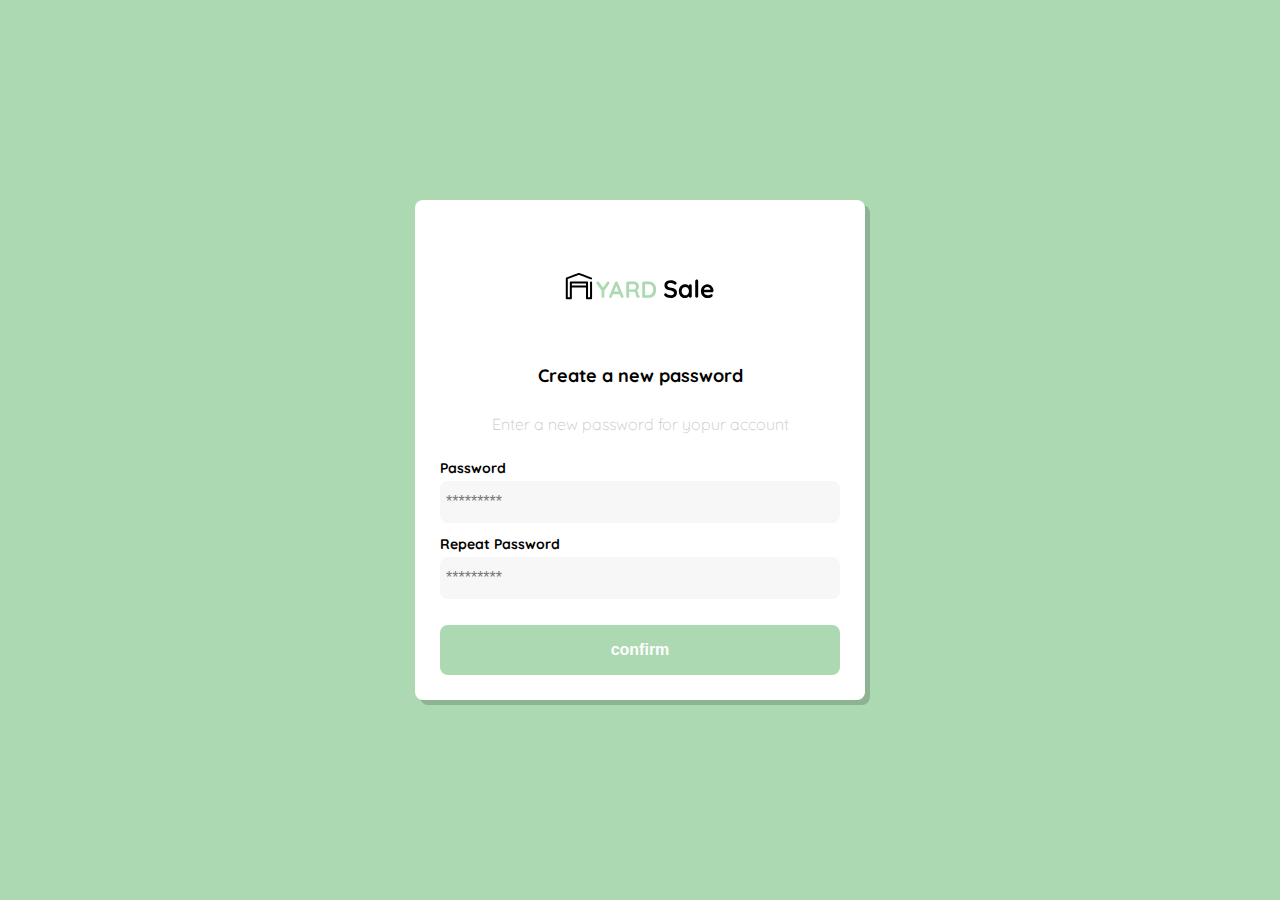
<file: clase1.html>
<!DOCTYPE html>
<html lang="en">

<head>
    <meta charset="UTF-8">
    <meta http-equiv="X-UA-Compatible" content="IE=edge">
    <meta name="viewport" content="width=device-width, initial-scale=1.0">
    <link rel="preconnect" href="https://fonts.googleapis.com">
    <link rel="preconnect" href="https://fonts.gstatic.com" crossorigin>
    <link href="https://fonts.googleapis.com/css2?family=Quicksand:wght@300;500;700&display=swap" rel="stylesheet">
    <title>Nueva Contraseña</title>

    <style>
        body {
            margin: 0;
        }

        :root {
            --white: #FFFFFF;
            --black: #000000;
            --very-light-pink: #C7C7C7;
            --text-input-field: #F7F7F7;
            --hospital-green: #ACD9B2;
            --sm: 14px;
            --md: 16px;
            --lg: 18px;
        }

        body {
            margin: 0;
            font-family: 'Quicksand', sans-serif;
            background-color: #ACD9B2;
            display: grid;
            place-items: center;
            height: 100vh;
        }

        .login {
            background-color: white;
            border-radius: 8px;
            box-shadow: 5px 5px rgba(0, 0, 0, 0.171);
            padding: 25px;
        }

        .form__container {
            display: grid;
            grid-template-rows: auto 1fr auto;
            width: 400px;
            height: 450px;
        }

        .logo {
            width: 150px;
            margin: 48px;
            justify-self: center;
            /* display: none; */
        }

        .title {
            font-size: var(--lg);
            margin: 12px;
            text-align: center;
        }

        .subtitle {
            height: 30px;
            color: var(--very-light-pink);
            font-size: var(--md);
            font-weight: 300;
            margin-top: 0;
            margin: 15px;
            text-align: center;
        }

        .form {
            display: flex;
            flex-direction: column;
        }

        .label{
            font-size: var(--sm);
            font-weight: bold;
            margin-bottom: 4px;
        }

        .input{
            background-color: var(--text-input-field);
            border: none;
            border-radius: 8px;
            height: 30px;
            font-size: var(--md);
            padding: 6px; 
            margin-bottom: 12px;
        }
        
        .primary-button {
            background-color: var(--hospital-green);
            border-radius: 8px;
            border: none;
            color: var(--white);
            width: 100%;
            cursor: pointer;
            font-size: var(--md);
            font-weight: bold;
            height: 50px;
        }

        .login-button {
            margin-top: 14px;
            margin-bottom: 30px;
        }
         
        @media (max-width:640px){
            .form__container{
                height: 0;
            }

            .logo{
                display: none;
            }

            .login{
                height: 350px;
            }
        }
    </style>
</head>

<body>
    <article class="login">
        <section class="form__container">
            <img src="./logos/logo_yard_sale.svg" alt="logo" class="logo">
            <h1 class="title">Create a new password</h1>
            <p class="subtitle">Enter a new password for yopur account</p>

            <form action="/" class="form">
                <label for="password" class="label">Password</label>
                <input type="password" id="password" placeholder="*********" class="input input__password">
                <label for="new-password" class="label">Repeat Password</label>
                <input type="password" id="new-password" placeholder="*********" class="input input__password">
                <input type="submit" value="confirm" class="primary-button login-button">
            </form>
        </section>
    </article>
</body>
</html>
</file>
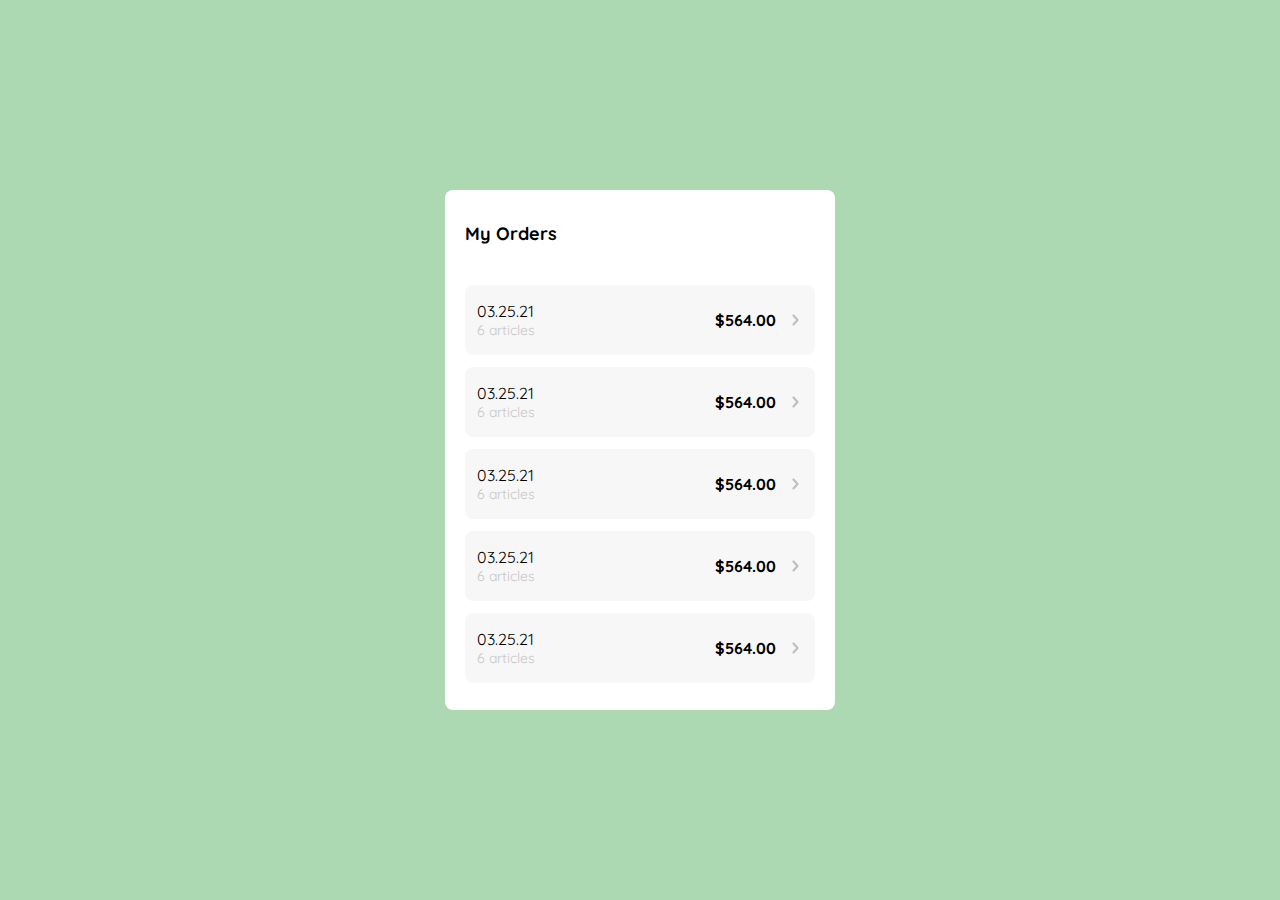
<file: clase10.html>
<!DOCTYPE html>
<html lang="en">

<head>
    <meta charset="UTF-8">
    <meta http-equiv="X-UA-Compatible" content="IE=edge">
    <meta name="viewport" content="width=device-width, initial-scale=1.0">
    <link rel="preconnect" href="https://fonts.googleapis.com">
    <link rel="preconnect" href="https://fonts.gstatic.com" crossorigin>
    <link href="https://fonts.googleapis.com/css2?family=Quicksand:wght@300;500;700&display=swap" rel="stylesheet">
    <title>My order</title>
    <style>
        body {
            margin: 0;
        }

        :root {
            --white: #FFFFFF;
            --black: #000000;
            --very-light-pink: #C7C7C7;
            --text-input-field: #F7F7F7;
            --hospital-green: #ACD9B2;
            --sm: 14px;
            --md: 16px;
            --lg: 18px;
        }

        body {
            margin: 0;
            font-family: 'Quicksand', sans-serif;
            background: var(--hospital-green);
            display: grid;
            place-items: center;
            height: 100vh;
            width: 100%;
        }

        .my-order {
            width: 350px;
            height: 480px;
            background: var(--white);
            border-radius: 8px;
            padding: 20px;
        }

        .title {
            font-size: var(--lg);
            margin-bottom: 40px;
        }

        .my-order-container {
            display: grid;
            grid-template-rows: auto 1fr auto;
            width: 100%;
        }

        .my-order-content {
            display: flex;
            flex-direction: column;
        }

        .order{
            display: grid;
            grid-template-columns: auto 1fr auto auto;
            background-color: var(--text-input-field);
            align-items: center;
            gap: 16px;
            margin-bottom: 12px;
            border-radius: 8px;
            padding: 0 0 0 12px;
        }

        .order p:nth-child(1){
            display: flex;
            flex-direction: column;
        }

        .order p span:nth-child(1){
            font-size: var(--md);
        }

        .order p span:nth-child(2){
            font-size: var(--sm);
            color: var(--very-light-pink);
        }

        .order p:nth-child(2){
            text-align: end;
            font-weight: bold;
        }

    </style>
</head>

<body>
    <article class="my-order">
        <section class="my-order-container">
            <h1 class="title">My Orders</h1>

            <section class="my-order-content">
                <section class="order">
                    <p>
                        <span>03.25.21</span>
                        <span>6 articles</span>
                    </p>
                    <p>$564.00</p>
                    <img src="./icons/flechita.svg" alt="arrow">
                </section>
            </section>
            <section class="my-order-content">
                <section class="order">
                    <p>
                        <span>03.25.21</span>
                        <span>6 articles</span>
                    </p>
                    <p>$564.00</p>
                    <img src="./icons/flechita.svg" alt="arrow">
                </section>
            </section>
            <section class="my-order-content">
                <section class="order">
                    <p>
                        <span>03.25.21</span>
                        <span>6 articles</span>
                    </p>
                    <p>$564.00</p>
                    <img src="./icons/flechita.svg" alt="arrow">
                </section>
            </section>
            <section class="my-order-content">
                <section class="order">
                    <p>
                        <span>03.25.21</span>
                        <span>6 articles</span>
                    </p>
                    <p>$564.00</p>
                    <img src="./icons/flechita.svg" alt="arrow">
                </section>
            </section>
            <section class="my-order-content">
                <section class="order">
                    <p>
                        <span>03.25.21</span>
                        <span>6 articles</span>
                    </p>
                    <p>$564.00</p>
                    <img src="./icons/flechita.svg" alt="arrow">
                </section>
            </section>
        </section>
    </article>
</body>

</html>
</file>
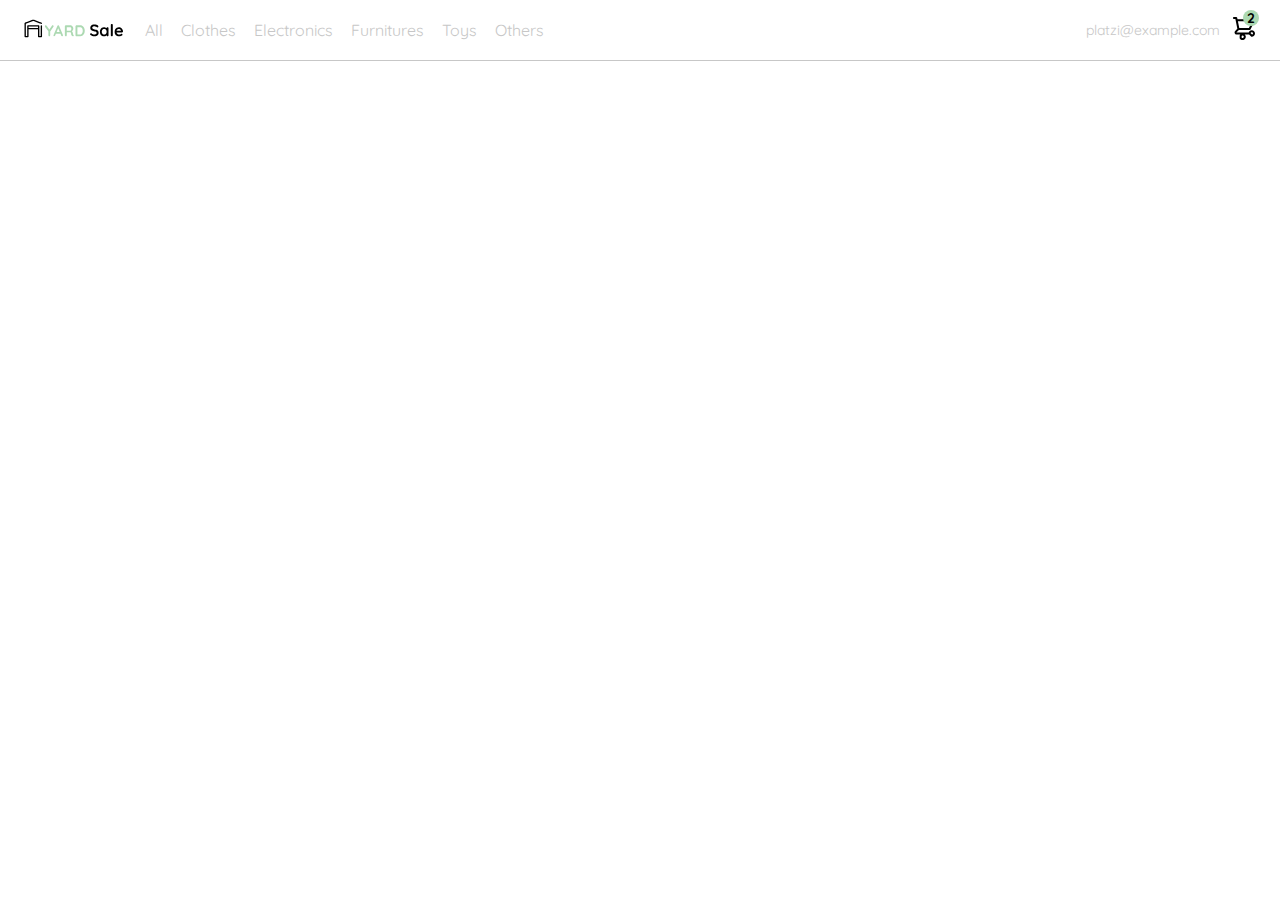
<file: clase11.html>
<!DOCTYPE html>
<html lang="en">

<head>
    <meta charset="UTF-8">
    <meta http-equiv="X-UA-Compatible" content="IE=edge">
    <meta name="viewport" content="width=device-width, initial-scale=1.0">
    <link rel="preconnect" href="https://fonts.googleapis.com">
    <link rel="preconnect" href="https://fonts.gstatic.com" crossorigin>
    <link href="https://fonts.googleapis.com/css2?family=Quicksand:wght@300;500;700&display=swap" rel="stylesheet">
    <title>Menu Desktop</title>
    <style>
        body {
            margin: 0;
        }

        :root {
            --white: #FFFFFF;
            --black: #000000;
            --very-light-pink: #C7C7C7;
            --text-input-field: #F7F7F7;
            --hospital-green: #ACD9B2;
            --sm: 14px;
            --md: 16px;
            --lg: 18px;
        }

        body {
            margin: 0;
            font-family: 'Quicksand', sans-serif;
        }

        .menu {
            display: none;
        }

        .logo {
            width: 100px;

        }

        .navbar-left ul,
        .navbar-right ul {
            list-style: none;
            padding: 0;
            margin: 0;
            display: flex;
            align-items: center;
            height: 60px;
        }

        nav {
            display: flex;
            justify-content: space-between;
            padding: 0px 24px;
            border-bottom: 1px solid var(--very-light-pink);
        }

        .navbar-left {
            display: flex;
        }

        .navbar-left ul {
            margin-left: 12px;
        }

        .navbar-left ul li a,
        .navbar-right ul li a {
            text-decoration: none;
            color: var(--very-light-pink);
            border: 1px solid var(--white);
            padding: 8px;
            border-radius: 8px;
        }

        .navbar-left ul li a:hover,
        .navbar-right ul li a:hover {
            border: 1px solid var(--hospital-green);
            color: var(--hospital-green);

        }

        .navbar-email{
            color: var(--very-light-pink);
            font-size: var(--sm);
            margin-right: 12px;
        }

        .navbar-shopping-cart{
            position: relative;

        }

        .navbar-shopping-cart div{
            width: 16px;
            height: 16px;
            background-color: var(--hospital-green);
            border-radius: 50%;
            font-size: var(--sm);
            font-weight: bold;
            position: absolute;
            top: -6px;
            right: -3px;
            display: flex;
            align-items: center;
            justify-content: center;
        }

        @media (max-width:640px){
            .menu{
                display: block;
            }
            
            .navbar-left ul{
                display: none;
            }

            .navbar-email{
                display: none;
            }
        }
    </style>
</head>

<body>
    <nav>
        <img src="./icons/icon_menu.svg" alt="menu" class="menu">
        <section class="navbar-left">
            <img src="./logos/logo_yard_sale.svg" alt="logo" class="logo">
            <ul>

                <li><a href="/">All</a></li>
                <li><a href="/">Clothes</a></li>
                <li><a href="/">Electronics</a></li>
                <li><a href="/">Furnitures</a></li>
                <li><a href="/">Toys</a></li>
                <li><a href="/">Others</a></li>
            </ul>
        </section>
        <section class="navbar-right">
            <ul>
                <li class="navbar-email">platzi@example.com</li>
                <li class="navbar-shopping-cart">
                    <img src="./icons/icon_shopping_cart.svg" alt="shopping cart">
                    <div>2</div>
                </li>
            </ul>
        </section>
    </nav>
</body>

</html>
</file>
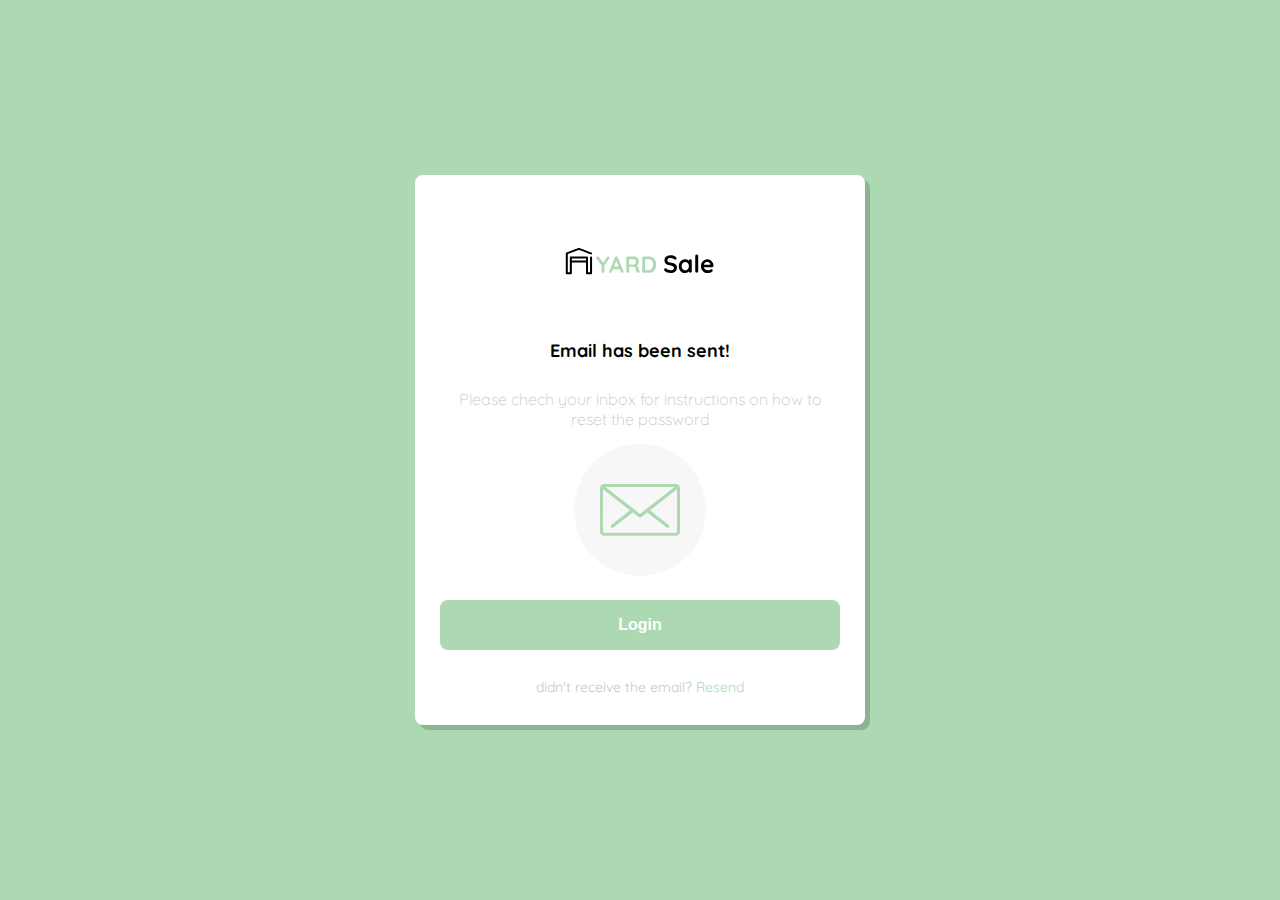
<file: clase2.html>
<!DOCTYPE html>
<html lang="en">

<head>
    <meta charset="UTF-8">
    <meta http-equiv="X-UA-Compatible" content="IE=edge">
    <meta name="viewport" content="width=device-width, initial-scale=1.0">
    <link rel="preconnect" href="https://fonts.googleapis.com">
    <link rel="preconnect" href="https://fonts.gstatic.com" crossorigin>
    <link href="https://fonts.googleapis.com/css2?family=Quicksand:wght@300;500;700&display=swap" rel="stylesheet">
    <title>Email</title>

    <style>
        body {
            margin: 0;
        }

        :root {
            --white: #FFFFFF;
            --black: #000000;
            --very-light-pink: #C7C7C7;
            --text-input-field: #F7F7F7;
            --hospital-green: #ACD9B2;
            --sm: 14px;
            --md: 16px;
            --lg: 18px;
        }

        body {
            margin: 0;
            font-family: 'Quicksand', sans-serif;
            background-color: #ACD9B2;
            display: grid;
            place-items: center;
            height: 100vh;
        }

        .login {
            background-color: white;
            border-radius: 8px;
            box-shadow: 5px 5px rgba(0, 0, 0, 0.171);
            padding: 25px;
        }

        .form__container {
            display: grid;
            grid-template-rows: auto 1fr auto;
            width: 400px;
            height: 500px;
            justify-items: center;
        }

        .logo {
            width: 150px;
            margin: 48px;
            justify-self: center;
        }

        .title {
            font-size: var(--lg);
            margin: 12px;
            text-align: center;
        }

        .subtitle {
            height: 30px;
            color: var(--very-light-pink);
            font-size: var(--md);
            font-weight: 300;
            margin-top: 0;
            margin: 15px;
            text-align: center;
        }

        .email-image{
            width: 132px;
            height: 132px;
            border-radius: 50%;
            background-color: var(--text-input-field);
            display: flex;
            justify-content: center;
            align-items: center;
            margin: 10px;
        }

        .email-image img{
            width: 80px;
        }

        .resend{
            font-size: var(--sm);
        }

        .resend span{
            color: var(--very-light-pink);
        }

        .resend a{
            text-decoration: none;
            color: var(--hospital-green);
        }

        .primary-button {
            background-color: var(--hospital-green);
            border-radius: 8px;
            border: none;
            color: var(--white);
            width: 100%;
            cursor: pointer;
            font-size: var(--md);
            font-weight: bold;
            height: 50px;
        }

        .login-button {
            margin-top: 14px;
            margin-bottom: 14px;
        }

        @media (max-width:640px) {
            .form__container {
                height: 0;
            }

            .logo {
                display: none;
            }

            .login {
                height: 380px;
            }
        }
    </style>
</head>

<body>
    <article class="login">
        <section class="form__container">
            <img src="./logos/logo_yard_sale.svg" alt="logo" class="logo">
            <h1 class="title">Email has been sent!</h1>
            <p class="subtitle">Please chech your inbox for instructions on how to reset the password</p>
            <div class="email-image">
                <img src="./icons/email.svg" alt="email">
            </div>
            <input type="button" value="Login" class="primary-button login-button">
            <p class="resend">
                <span>didn't receive the email?</span>
                <a href="/">Resend</a>
            </p>
        </section>
    </article>
</body>

</html>
</file>
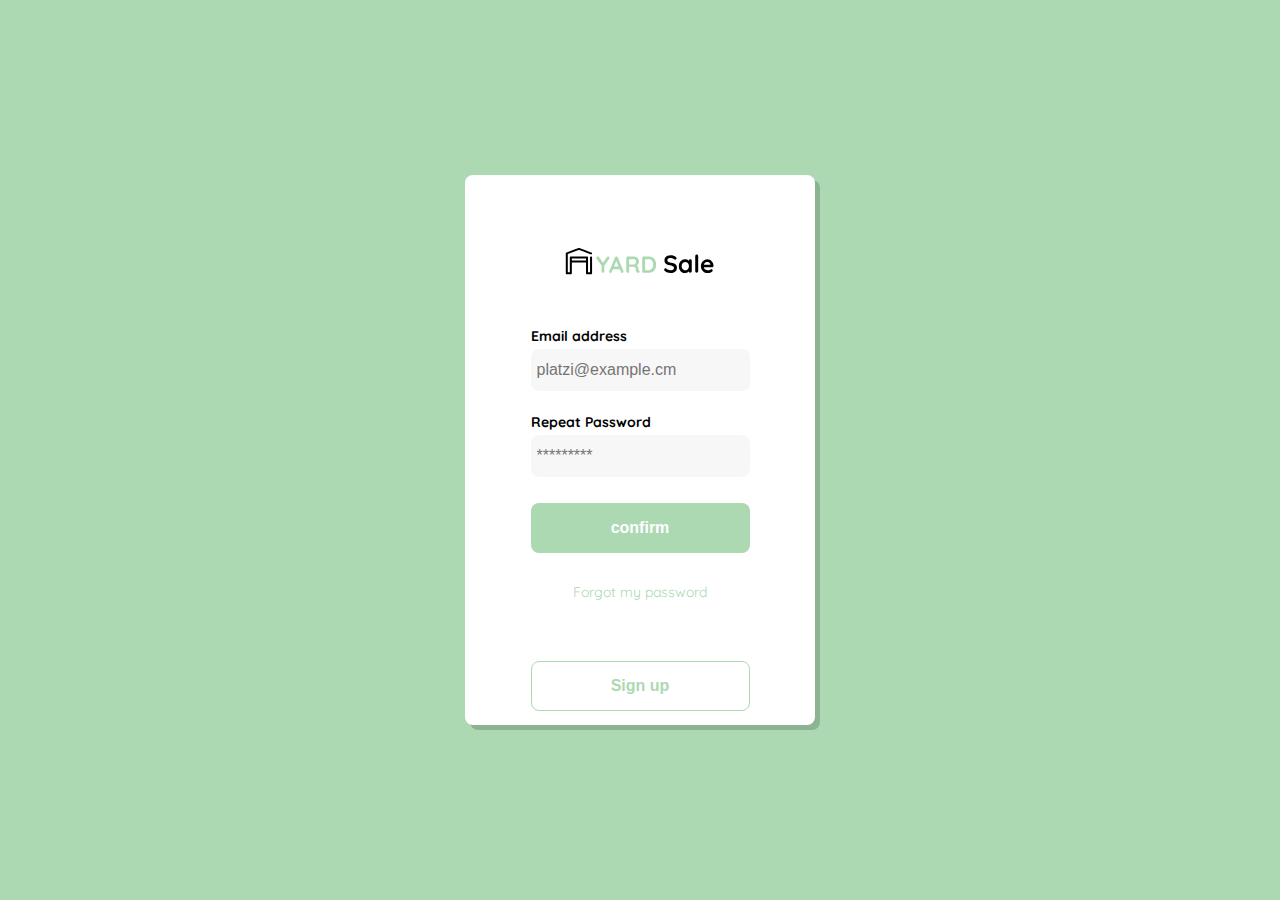
<file: clase3.html>
<!DOCTYPE html>
<html lang="en">

<head>
    <meta charset="UTF-8">
    <meta http-equiv="X-UA-Compatible" content="IE=edge">
    <meta name="viewport" content="width=device-width, initial-scale=1.0">
    <link rel="preconnect" href="https://fonts.googleapis.com">
    <link rel="preconnect" href="https://fonts.gstatic.com" crossorigin>
    <link href="https://fonts.googleapis.com/css2?family=Quicksand:wght@300;500;700&display=swap" rel="stylesheet">
    <title>Email</title>

    <style>
        body {
            margin: 0;
        }

        :root {
            --white: #FFFFFF;
            --black: #000000;
            --very-light-pink: #C7C7C7;
            --text-input-field: #F7F7F7;
            --hospital-green: #ACD9B2;
            --sm: 14px;
            --md: 16px;
            --lg: 18px;
        }

        body {
            margin: 0;
            font-family: 'Quicksand', sans-serif;
            background-color: #ACD9B2;
            display: grid;
            place-items: center;
            height: 100vh;
        }

        .login {
            background-color: white;
            border-radius: 8px;
            box-shadow: 5px 5px rgba(0, 0, 0, 0.171);
            padding: 25px;
        }

        .form__container {
            display: grid;
            grid-template-rows: auto 1fr auto;
            width: 300px;
            height: 500px;
            justify-items: center;
        }

        .logo {
            width: 150px;
            margin: 48px;
            justify-self: center;
        }

        .form {
            display: flex;
            flex-direction: column;
        }

        .form a{
            color: var(--hospital-green);
            font-size: var(--sm);
            text-align: center;
            text-decoration: none;
            margin-bottom: 60px;
        }
        .label {
            font-size: var(--sm);
            font-weight: bold;
            margin-bottom: 4px;
        }

        .input {
            background-color: var(--text-input-field);
            border: none;
            border-radius: 8px;
            height: 30px;
            font-size: var(--md);
            padding: 6px;
            margin-bottom: 12px;
        }

        .input-email{
            margin-bottom: 22px;
        }

        .primary-button {
            background-color: var(--hospital-green);
            border-radius: 8px;
            border: none;
            color: var(--white);
            width: 100%;
            cursor: pointer;
            font-size: var(--md);
            font-weight: bold;
            height: 50px;
        }

        .secondary-button{
            background-color: var(--white);
            border-radius: 8px;
            border: 1px solid var(--hospital-green);
            color: var(--hospital-green);
            width: 100%;
            cursor: pointer;
            font-size: var(--md);
            font-weight: bold;
            height: 50px;
        }

        .login-button {
            margin-top: 14px;
            margin-bottom: 30px;
        }

        @media (max-width:640px) {
            .form__container {
                height: 0;
            }

            .logo {
                display: none;
            }

            .login {
                height: 350px;
            }
        }
    </style>
</head>

<body>
    <article class="login">
        <section class="form__container">
            <img src="./logos/logo_yard_sale.svg" alt="logo" class="logo">
            <form action="/" class="form">
                <label for="email" class="label">Email address</label>
                <input type="text" id="email" placeholder="platzi@example.cm" class="input input-email">
                <label for="new-password" class="label">Repeat Password</label>
                <input type="password" id="new-password" placeholder="*********" class="input input__password">
                <input type="submit" value="confirm" class="primary-button login-button">
                <a href="">Forgot my password</a>
                <button class="secondary-button signup-button">Sign up</button>
            </form>
        </section>
    </article>
</body>

</html>
</file>
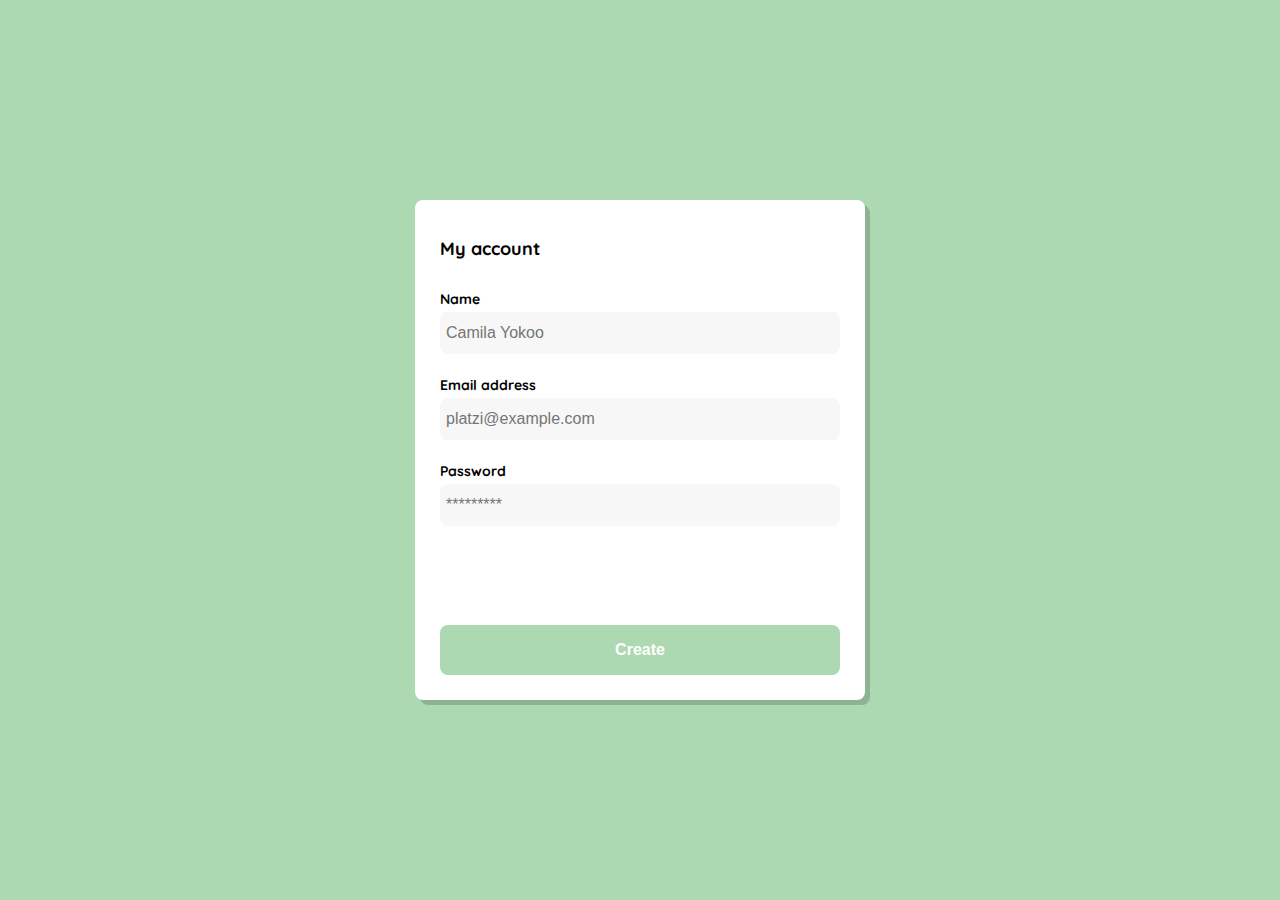
<file: clase4.html>
<!DOCTYPE html>
<html lang="en">

<head>
    <meta charset="UTF-8">
    <meta http-equiv="X-UA-Compatible" content="IE=edge">
    <meta name="viewport" content="width=device-width, initial-scale=1.0">
    <link rel="preconnect" href="https://fonts.googleapis.com">
    <link rel="preconnect" href="https://fonts.gstatic.com" crossorigin>
    <link href="https://fonts.googleapis.com/css2?family=Quicksand:wght@300;500;700&display=swap" rel="stylesheet">
    <title>Create</title>
    <style>
        body {
            margin: 0;
        }

        :root {
            --white: #FFFFFF;
            --black: #000000;
            --very-light-pink: #C7C7C7;
            --text-input-field: #F7F7F7;
            --hospital-green: #ACD9B2;
            --sm: 14px;
            --md: 16px;
            --lg: 18px;
        }

        body {
            margin: 0;
            font-family: 'Quicksand', sans-serif;
            background-color: #ACD9B2;
            display: grid;
            place-items: center;
            height: 100vh;
        }

        .login {
            background-color: white;
            border-radius: 8px;
            box-shadow: 5px 5px rgba(0, 0, 0, 0.171);
            padding: 25px;
        }

        .form__container {
            display: grid;
            grid-template-rows: auto 1fr auto;
            width: 400px;
            height: 450px;
        }

        .title {
            font-size: var(--lg);
            text-align: start;
            margin-bottom: 30px;
        }

        .form {
            display: flex;
            flex-direction: column;
            justify-content: space-between;
        }

        .form section {
            display: flex;
            flex-direction: column;
        }

        .form .label {
            font-size: var(--sm);
            font-weight: bold;
            margin-bottom: 4px;
        }

        .input {
            background-color: var(--text-input-field);
            border: none;
            border-radius: 8px;
            height: 30px;
            font-size: var(--md);
            padding: 6px;
            margin-bottom: 12px;
        }

        .input-name,
        .input-email,
        .input-password {
            margin-bottom: 22px;
        }

        .primary-button {
            background-color: var(--hospital-green);
            border-radius: 8px;
            border: none;
            color: var(--white);
            width: 100%;
            cursor: pointer;
            font-size: var(--md);
            font-weight: bold;
            height: 50px;
        }

        @media (max-width:640px) {
            .form__container {
                height: 0;
            }

            .logo {
                display: none;
            }

            .login {
                height: 370px;
            }

            .form section {
                margin-bottom: 15px;
            }
        }
    </style>
</head>

<body>
    <article class="login">
        <section class="form__container">
            <h1 class="title">My account</h1>

            <form action="/" class="form">
                <section>
                    <label for="name" class="label">Name</label>
                    <input type="text" id="name" placeholder="Camila Yokoo" class="input input-name">
                    <label for="email" class="label">Email address</label>
                    <input type="text" id="email" placeholder="platzi@example.com" class="input input-email">
                    <label for="password" class="label">Password</label>
                    <input type="password" id="password" placeholder="*********" class="input input__password">
                </section>

                <input type="submit" value="Create" class="primary-button login-button">

            </form>
        </section>
    </article>
</body>

</html>
</file>
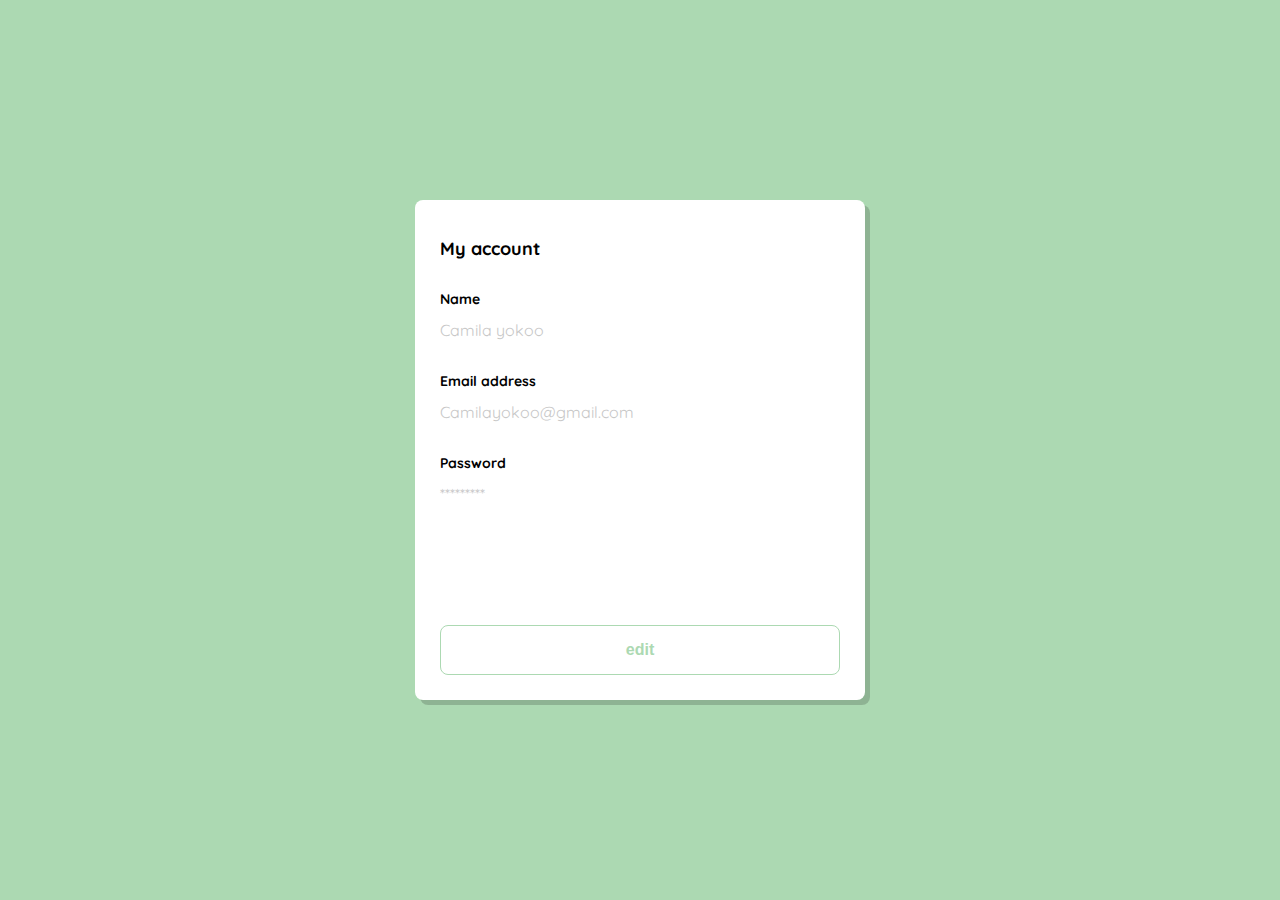
<file: clase5.html>
<!DOCTYPE html>
<html lang="en">

<head>
    <meta charset="UTF-8">
    <meta http-equiv="X-UA-Compatible" content="IE=edge">
    <meta name="viewport" content="width=device-width, initial-scale=1.0">
    <link rel="preconnect" href="https://fonts.googleapis.com">
    <link rel="preconnect" href="https://fonts.gstatic.com" crossorigin>
    <link href="https://fonts.googleapis.com/css2?family=Quicksand:wght@300;500;700&display=swap" rel="stylesheet">
    <title>Edit</title>
    <style>
        body {
            margin: 0;
        }

        :root {
            --white: #FFFFFF;
            --black: #000000;
            --very-light-pink: #C7C7C7;
            --text-input-field: #F7F7F7;
            --hospital-green: #ACD9B2;
            --sm: 14px;
            --md: 16px;
            --lg: 18px;
        }

        body {
            margin: 0;
            font-family: 'Quicksand', sans-serif;
            background-color: #ACD9B2;
            display: grid;
            place-items: center;
            height: 100vh;
        }

        .login {
            background-color: white;
            border-radius: 8px;
            box-shadow: 5px 5px rgba(0, 0, 0, 0.171);
            padding: 25px;
        }

        .form__container {
            display: grid;
            grid-template-rows: auto 1fr auto;
            width: 400px;
            height: 450px;
        }

        .title {
            font-size: var(--lg);
            text-align: start;
            margin-bottom: 30px;
        }

        .form {
            display: flex;
            flex-direction: column;
            justify-content: space-between;
        }

        .form section {
            display: flex;
            flex-direction: column;
        }

        .label {
            font-size: var(--sm);
            font-weight: bold;
            margin-bottom: 4px;
        }

        .value{
            color: var(--very-light-pink);
            font-size: var(--md);
            margin: 8px 0 32px;
        }

        .secondary-button {
            background-color: var(--white);
            border-radius: 8px;
            border: 1px solid var(--hospital-green);
            color: var(--hospital-green);
            width: 100%;
            cursor: pointer;
            font-size: var(--md);
            font-weight: bold;
            height: 50px;
        }

        @media (max-width:640px) {
            .form__container {
                height: 0;
            }

            .logo {
                display: none;
            }

            .login {
                height: 370px;
            }

            .form section {
                margin-bottom: 15px;
            }
        }
    </style>
</head>

<body>
    <article class="login">
        <section class="form__container">
            <h1 class="title">My account</h1>

            <form action="/" class="form">
                <section>
                    <label for="name" class="label">Name</label>
                    <p class="value">Camila yokoo</p>
                    <label for="email" class="label">Email address</label>
                    <p class="value">Camilayokoo@gmail.com</p>
                    <label for="password" class="label">Password</label>
                    <p class="value">*********</p>
                </section>

                <input type="submit" value="edit" class="secondary-button login-button">

            </form>
        </section>
    </article>
</body>

</html>
</file>
